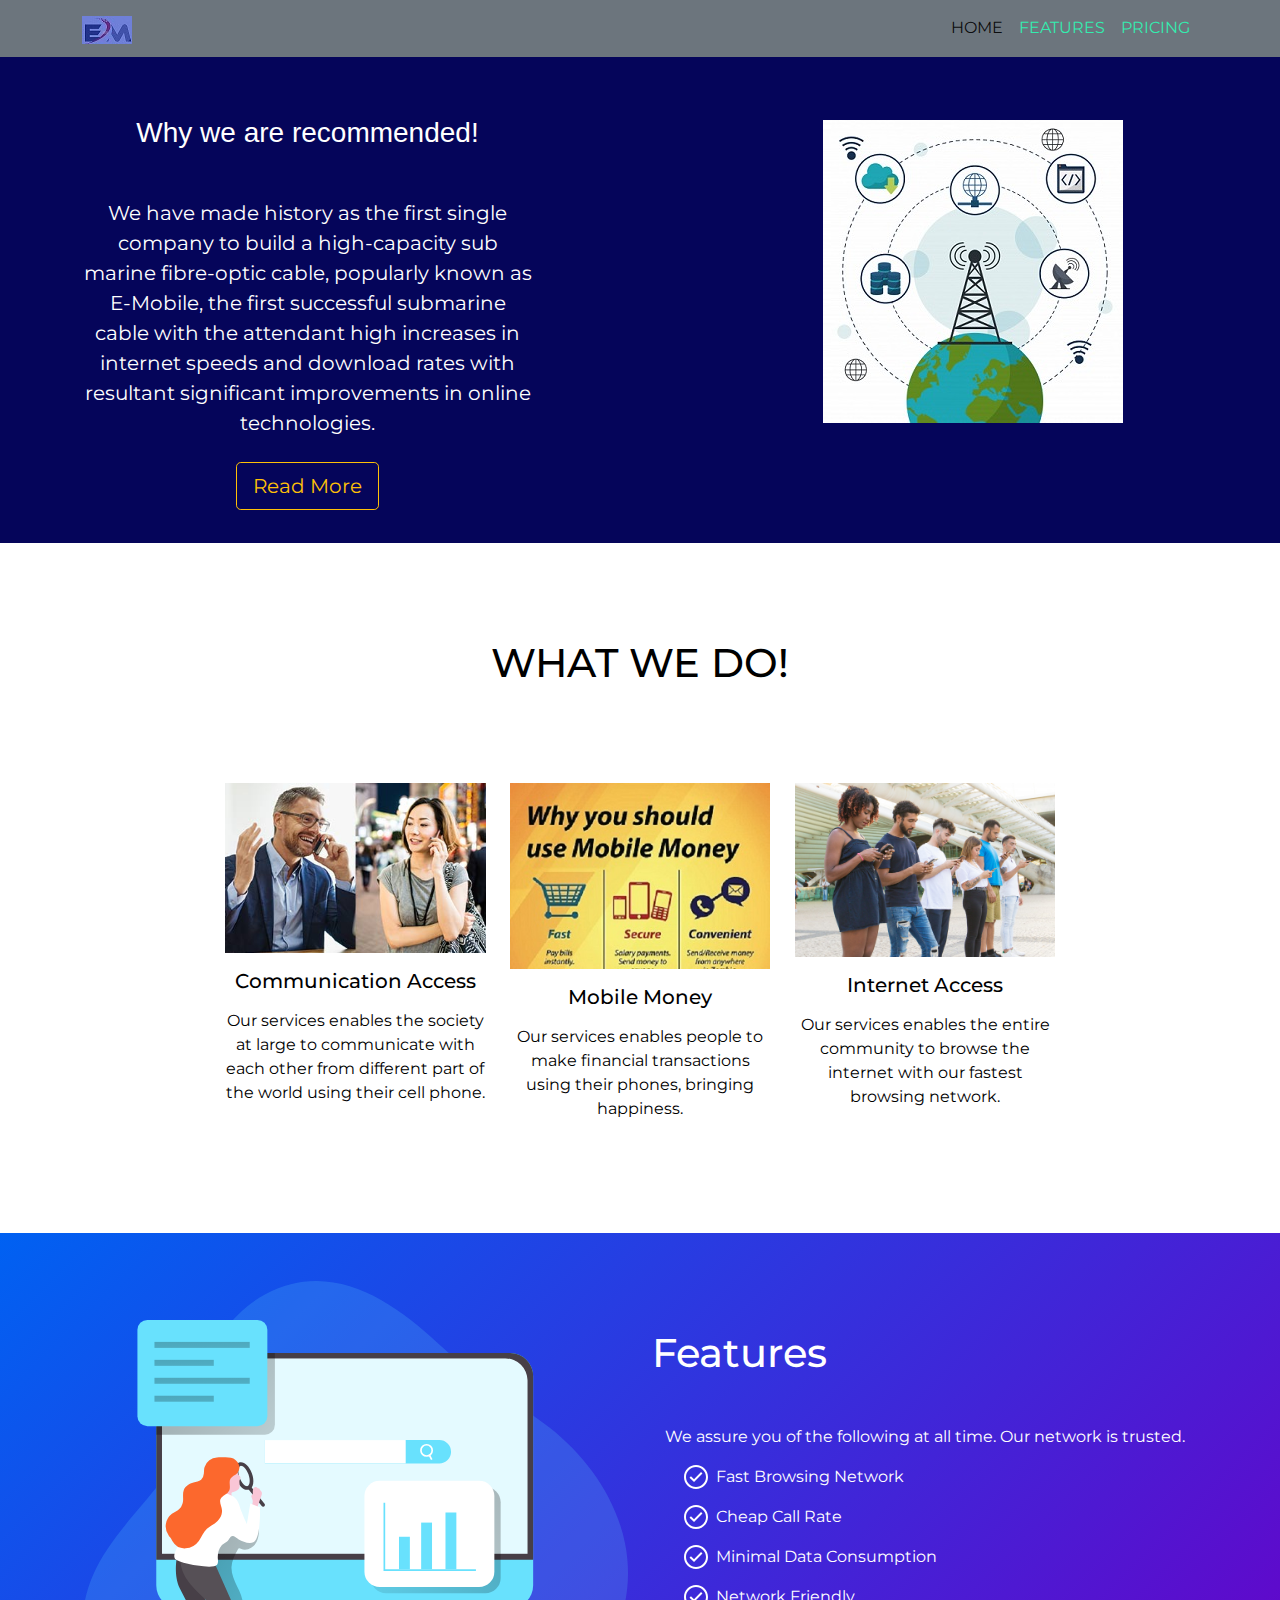
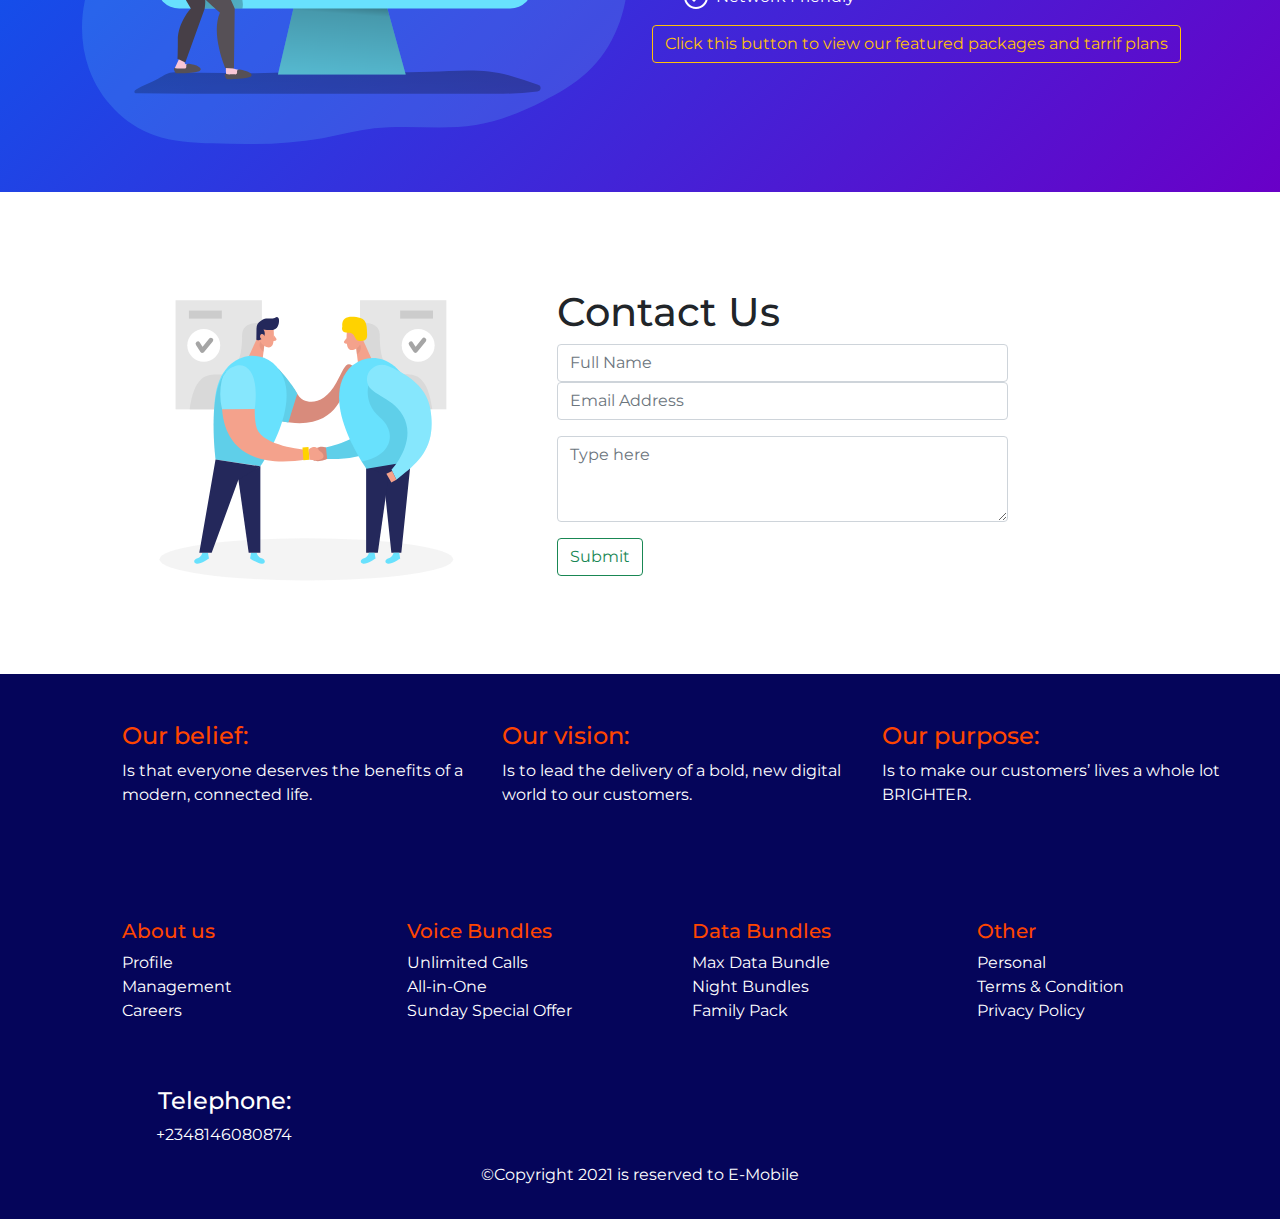
<file: index.html>
<!DOCTYPE html>
<html lang="en">

<head>
    <meta charset="UTF-8">
    <meta http-equiv="X-UA-Compatible" content="IE=edge">
    <meta name="viewport" content="width=device-width, initial-scale=1.0">
    <title>E-Mobile | Home</title>
    <link rel="stylesheet" href="css/bootstrap.min.css">
    <link rel="stylesheet" href="css/style.css"
</head>

<body>

    <!--Navbar-->
    <nav class="navbar navbar-expand-lg navbar-light bg-secondary text-primary fixed-top">
        <div class="container">
            <a class="navbar-brand" href="index.html"><img src="img/my-logo-2.jpg" alt="logo"></a>
            <button class="navbar-toggler" type="button" data-bs-toggle="collapse" data-bs-target="#navbarNav"
                aria-controls="navbarNav" aria-expanded="false" aria-label="Toggle navigation">
                <span class="navbar-toggler-icon"></span>
            </button>
            <div class="collapse navbar-collapse justify-content-end" id="navbarNav">
                <ul class="navbar-nav">
                    <li class="nav-items">
                        <a class="nav-link active" aria-current="page" href="index.html">HOME</a>
                    </li>
                    <li class="nav-item">
                        <a class="nav-link" href="feature.html">FEATURES</a>
                    </li>
                    <li class="nav-item">
                        <a class="nav-link" href="pricing.html">PRICING</a>
                    </li>
                </ul>
            </div>
        </div>
    </nav>

    <!--Header-->
    <header class="grad page-header">
        <div class="container pb-2">
            <div class="row  justify-content-between d-flex mb-3 text-center">
                <div class="col-md-5 pt-5">
                    <h3 class="my-5">Why we are recommended!</h3>
                    <p class="my-4">We have made history as the first single company to build a high-capacity sub marine fibre-optic
                        cable, popularly known as E-Mobile, the first successful submarine cable with the attendant high increases in internet speeds and download rates with
                        resultant significant improvements in online technologies.
                    </p>
                    <button class="btn btn-outline-warning btn btn-lg" type="button">Read More</button>
                </div>
                <div class="col-md-5 my-5">
                    <img src="img/band.jpg" alt="lady-image" class="img-fluid my-5 pt-4">
                </div>
            </div>
        </div>
    </header>

    <!--Feature-->
    
    <header class="feature">
        <div class="container">
            <div class="row my-5 justify-content-center text-center">
                <h1 class="my-5">WHAT WE DO!</h1>
                <div class="col-md-3 my-5">
                    <img src="img/call.jpg" alt="calling" class="img-fluid">
                    <h5 class="my-3">Communication Access</h5>
                    <p class="my-3">
                        Our services enables the society at large to communicate with each other from different part of the world using their cell phone.
                    </p>
                </div>


                <div class="col-md-3 my-5">
                    <img src="img/Mobile-Money.jpg" alt="mobile-money" class="img-fluid">
                    <h5 class="my-3">Mobile Money</h5>
                    <p class=""> Our services enables people to make financial transactions using their phones, bringing happiness.</p>
                </div>

                <div class="col-md-3 my-5">
                    <img src="img/browsing.jpg" alt="browsing" class="img-fluid">
                    <h5 class="my-3">Internet Access</h5>
                    <p class="my-3"> Our services enables the entire community to browse the internet with our fastest browsing network.</p>
                </div>
            </div>
        </div>
    </header>

    <!--Feature-list-->
    <header class="feature gradient">
        <div class="container">
            <div class="row">
                <div class="col-md-6 my-5">
                    <img src="img/seo_monochromatic.svg" alt="seo-pix">
                </div>
                <div class="col-md-6 my-5">
                    <h1 class="my-5">Features</h1>
                    <p class="black">We assure you of the following at all time. Our network is trusted.</p>
                    <ul>
                        <li>Fast Browsing Network</li>
                        <li>Cheap Call Rate</li>
                        <li>Minimal Data Consumption</li>
                        <li>Network Friendly</li>
                    </ul>
                    <a href="feature.html"><button class="btn btn-outline-warning" type="button">Click this button to
                            view our featured packages and tarrif plans</button></a>
                </div>
            </div>
        </div>
    </header>

    <!--contact-->
    <section class="contact">
        <div class="container">
            <div class="row my-5">
                <div class="col-md-5 my-4"><img src="img/handshake.svg" alt="handshake"></div>
                <div class="col-md-5 my-5">
                    <h1>Contact Us</h1>
                    <div class="mb-3">

                        <input type="email" class="form-control" id="exampleFormControlInput1" placeholder="Full Name">
                        <input type="email" class="form-control" id="exampleFormControlInput1"
                            placeholder="Email Address">
                    </div>
                    <div class="mb-3">
                        <textarea class="form-control" id="exampleFormControlTextarea1" placeholder="Type here"
                            rows="3"></textarea>

                    </div>
                    <button type="button" class="btn btn-outline-success">Submit</button>
                </div>
            </div>
        </div>
        </svg>
    </section>

    <!--Footer-->
    <header class="footer">
        <div class="container pb-10">
            <div class="row">
                <div class="col-md-4 my-5">
                    <h4>Our belief:</h4>
                    <p>Is that everyone deserves the benefits of a modern, connected life.</p>
                </div>
                <div class="col-md-4 my-5">
                    <h4>Our vision:</h4>
                    <p>Is to lead the delivery of a bold, new digital world to our customers.</p>
                </div>
                <div class="col-md-4 my-5">
                    <h4>Our purpose:</h4>
                    <p>Is to make our customers’ lives a whole lot BRIGHTER.</p>
                </div>
            </div>
        </div>
    </header>

    <!--footer-content-->
    <footer class="footer-content">
        <div class="container pb-20">
            <div class="row">
                <div class="col-md-3">
                    <h5>About us</h5>
                    <p>Profile</p>
                    <p>Management</p>
                    <p>Careers</p>
                </div>
                <div class="col-md-3">
                    <h5>Voice Bundles</h5>
                    <p>Unlimited Calls</p>
                    <p>All-in-One</p>
                    <p>Sunday Special Offer</p>
                </div>
                <div class="col-md-3">
                    <h5>Data Bundles</h5>
                    <p>Max Data Bundle</p>
                    <p>Night Bundles</p>
                    <p>Family Pack</p>
                </div>
                <div class="col-md-3">
                    <h5>Other</h5>
                    <p>Personal</p>
                    <p>Terms & Condition</p>
                    <p>Privacy Policy</p>
                </div>
            </div>
        </div>
    </footer>

    <!--footer-copy-->
    <footer class="footer-copy phone">
        <div class="col-md-4 my-3">
            <h4>Telephone:</h4>
            <p>+2348146080874</p>
        </div>
        <p>©Copyright 2021 is reserved to E-Mobile</p>
    </footer>
    <script src="js/bootstrap.min.js"></script>
</body>

</html>
</file>
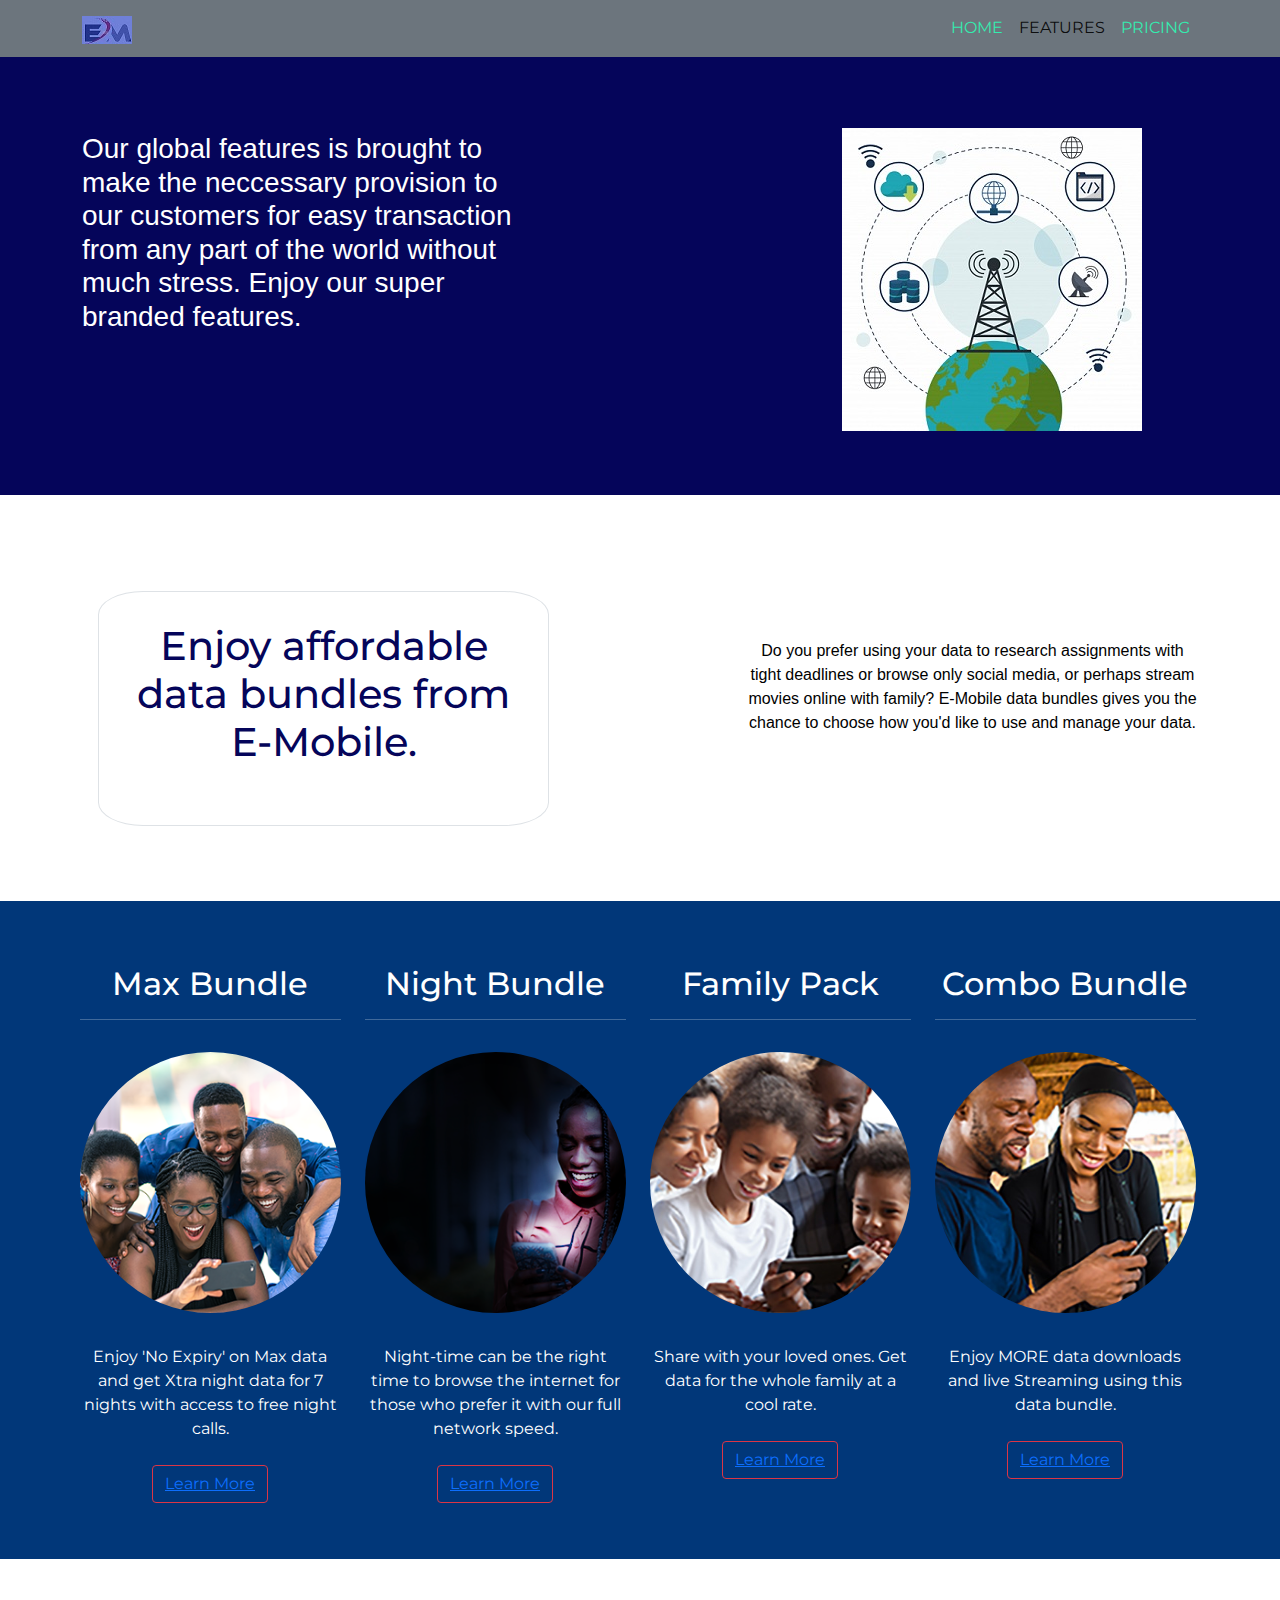
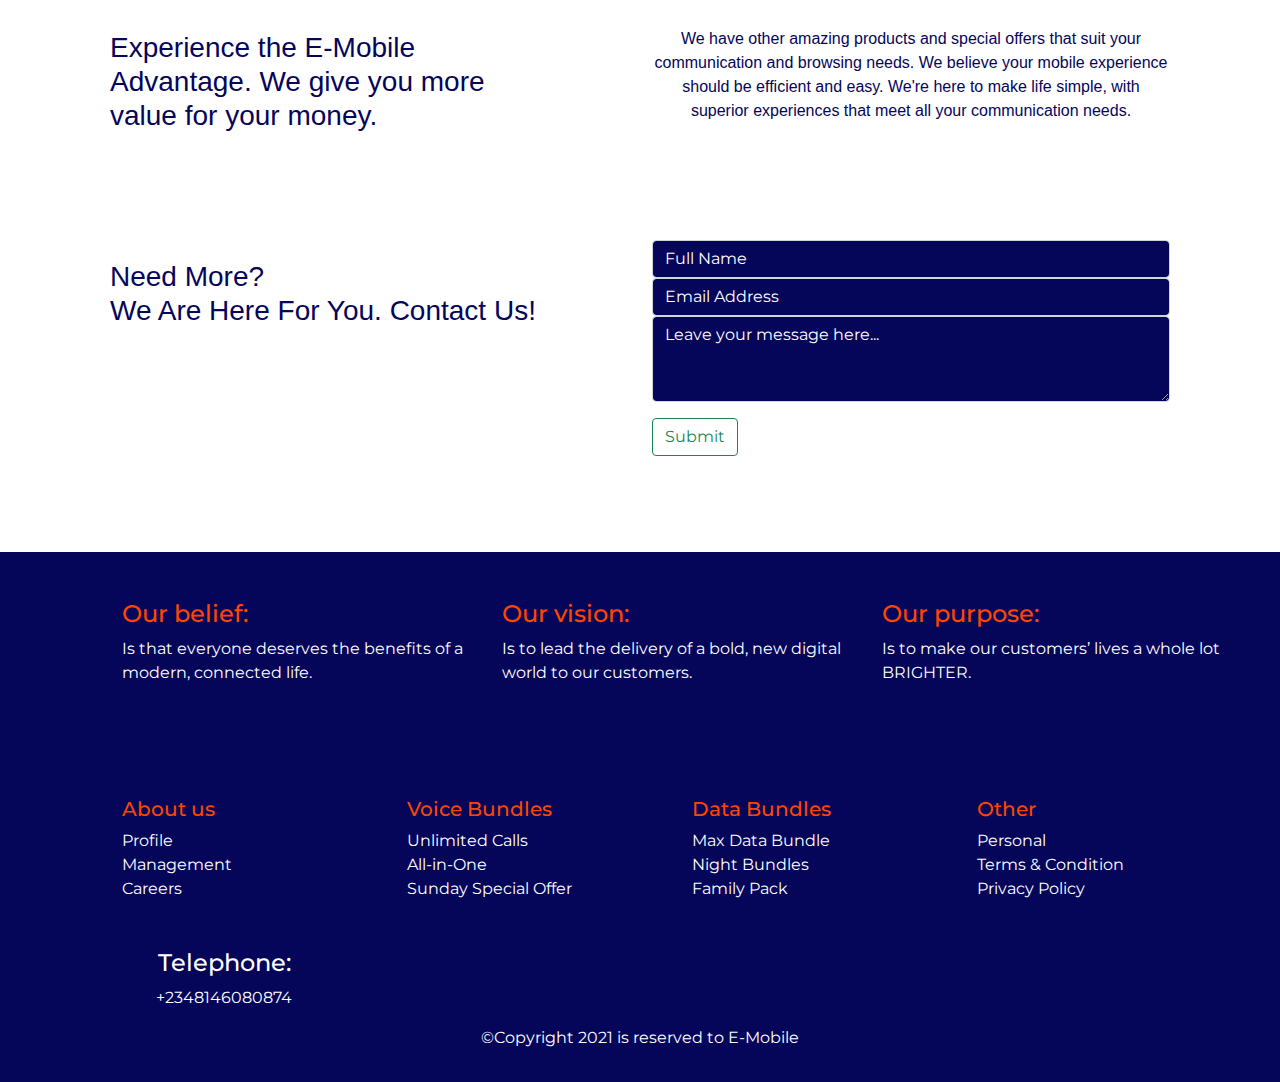
<file: feature.html>
<!DOCTYPE html>
<html lang="en">

<head>
    <meta charset="UTF-8">
    <meta http-equiv="X-UA-Compatible" content="IE=edge">
    <meta name="viewport" content="width=device-width, initial-scale=1.0">
    <title>E-Mobile | Features</title>
    <link rel="stylesheet" href="css/bootstrap.min.css">
    <link rel="stylesheet" href="css/style.css">
</head>

<body>
    <!--navbar-->
    <nav class="navbar navbar-expand-lg navbar-light bg-secondary text-primary fixed-top">
        <div class="container">
            <a class="navbar-brand" href="index.html"><img src="img/my-logo-2.jpg" alt="logo"></a>
            <button class="navbar-toggler" type="button" data-bs-toggle="collapse" data-bs-target="#navbarNav"
                aria-controls="navbarNav" aria-expanded="false" aria-label="Toggle navigation">
                <span class="navbar-toggler-icon"></span>
            </button>
            <div class="collapse navbar-collapse justify-content-end" id="navbarNav">
                <ul class="navbar-nav">
                    <li class="nav-items">
                        <a class="nav-link" aria-current="page" href="index.html">HOME</a>
                    </li>
                    <li class="nav-item">
                        <a class="nav-link active" href="feature.html">FEATURES</a>
                    </li>
                    <li class="nav-item">
                        <a class="nav-link" href="pricing.html">PRICING</a>
                    </li>
                </ul>
            </div>
        </div>
    </nav>

    <!--start-->
    <header class="start">
        <div class="container">
            <div class="row my-5 d-flex justify-content-between">
                <div class="col-md-5 my-3">
                    <h3 class="my-5">Our global features is brought to make the neccessary provision to our customers for easy transaction from any part of the world without much stress. Enjoy our super branded features.</h3>
                </div>
                <div class="col-md-4 my-3">
                    <img src="img/band.jpg" alt="lady-image" class="img-fluid my-5 pt-3">
                </div>
            </div>
        </div>
    </header>

    <!--data-header1-->
    <header class="data-header1">
        <div class="container">
            <div class="row d-flex justify-content-between my-5">
                <div class="col-md-5 mx-3 my-5">
                    <h1 class="border text-center">Enjoy affordable data bundles from E-Mobile.
                    </h1>
                </div>
                <div class="col-md-5 my-5">
                    <p class="my-5">Do you prefer using your data to research assignments with tight deadlines or browse only social
                        media, or perhaps stream movies online with family? E-Mobile data bundles gives you the chance
                        to choose how you'd like to use and manage your data.
                    </p>
                </div>
            </div>
        </div>
    </header>

    <!--data-list-->
    <section class="data-list">
        <div class="container">
            <div class="row class my-5">
                <div class="col-md-3 my-5 text-center">
                    <h2 class="my-3">Max Bundle <hr class="line text-center"></h2>
                    <a href="pricing.html"><img src="img/1.png" alt="max" class="img-fluid my-3"></a>
                    <p class="my-3">Enjoy 'No Expiry' on Max data and get Xtra night data for 7 nights with access to free night calls.</p>
                    <button type="button" class="btn btn-outline-danger my-2"><a href="pricing.html">Learn More</a></button>
                </div>

                <div class="col-md-3 my-5 text-center">
                    <h2 class="my-3">Night Bundle<hr class="line"></h2>
                    <a href="pricing.html"><img src="img/2.png" alt="night" class="img-fluid my-3"></a>
                    <p class=my-3>Night-time can be the right time to browse the internet for those who prefer it with our full network speed.</p>
                    <button type="button" class="btn btn-outline-danger my-2"><a href="pricing.html">Learn More</a></button>
                </div>

                <div class="col-md-3 my-5 text-center">
                    <h2 class="my-3">Family Pack<hr class="line"></h2>
                    <a href="pricing.html"><img src="img/3.jpg" alt="family" class="img-fluid my-3"></a>
                    <p class="my-3">Share with your loved ones. Get data for the whole family at a cool rate.</p>
                    <button type="button" class="btn btn-outline-danger my-2"><a href="pricing.html">Learn More</a></button>
                </div>

                <div class="col-md-3 my-5 text-center">
                    <h2 class="my-3">Combo Bundle<hr class="line"></h2>
                    <a href="pricing.html"><img src="img/4.jpg" alt="combo" class="img-fluid my-3"></a>
                    <p class="my-3">Enjoy MORE data downloads and live Streaming using this data bundle.</p>
                    <button type="button" class="btn btn-outline-danger text-primary my-2"><a href="pricing.html">Learn More</a></button>
                </div>
            </div>
        </div>
    </section>

    <!--data-foot-->
    <section class="data-foot">
        <div class="container">
            <div class="row g-20 d-flex justify-content-between mx-3">
                <div class="col-md-5 my-1">
                    <h3>Experience the E-Mobile Advantage. We give you more value for your money.</h3>
                </div>
                <div class="col-md-6">
                    <p>We have other amazing products and special offers that suit your communication and browsing
                        needs. We believe your mobile experience should be efficient and easy. We're here to make life
                        simple, with superior experiences that meet all your communication needs.</p>
                </div>
            </div>
        </div>
    </section>
    <section class="need-more">
        <div class="container">
            <div class="row d-flex justify-content-between mx-3 my-5">
                <div class="col-md-6 my-5">
                    <h3>Need More?<br>We Are Here For You. Contact Us!</h3>
                </div>
                <div class="col-md-6 my-5">
                    <input type="email" class="form-control" id="exampleFormControlInput1" placeholder="Full Name">
                    <input type="email" class="form-control" id="exampleFormControlInput1" placeholder="Email Address">
                    <textarea class="form-control" id="exampleFormControlTextarea1" placeholder="Leave your message here..."
                        rows="3"></textarea>
                    <button type="button" class="btn btn-outline-success">Submit</button>
                </div>
            </div>
        </div>
    </section>

    <!--Footer-->
    <header class="footer">
        <div class="container pb-10">
            <div class="row">
                <div class="col-md-4 my-5">
                    <h4>Our belief:</h4>
                    <p>Is that everyone deserves the benefits of a modern, connected life.</p>
                </div>
                <div class="col-md-4 my-5">
                    <h4>Our vision:</h4>
                    <p>Is to lead the delivery of a bold, new digital world to our customers.</p>
                </div>
                <div class="col-md-4 my-5">
                    <h4>Our purpose:</h4>
                    <p>Is to make our customers’ lives a whole lot BRIGHTER.</p>
                </div>
            </div>
        </div>
    </header>

    <!--footer-content-->
    <footer class="footer-content">
        <div class="container">
            <div class="row d-flex justify-content-between">
                <div class="col-md-3">
                    <h5>About us</h5>
                    <p>Profile</p>
                    <p>Management</p>
                    <p>Careers</p>
                </div>
                <div class="col-md-3">
                    <h5>Voice Bundles</h5>
                    <p>Unlimited Calls</p>
                    <p>All-in-One</p>
                    <p>Sunday Special Offer</p>
                </div>
                <div class="col-md-3">
                    <h5>Data Bundles</h5>
                    <p>Max Data Bundle</p>
                    <p>Night Bundles</p>
                    <p>Family Pack</p>
                </div>
                <div class="col-md-3">
                    <h5>Other</h5>
                    <p>Personal</p>
                    <p>Terms & Condition</p>
                    <p>Privacy Policy</p>
                </div>
            </div>
        </div>
    </footer>

    <!--<section class="icon">
        <div class="row">
            <div class="col-md-4">
                <i class="fab fa-facebook-square"></i>
                <i class="fab fa-instagram-square"></i>
                <i class="fab fa-twitter-square"></i>
                <i class="fab fa-youtube-square"></i>
                <i class="fab fa-telegram"></i>
            </div>
        </div>
    </section>-->
    <!--footer-copy-->
    <footer class="footer-copy phone">
        <div class="col-md-4">
            <h4>Telephone:</h4>
            <p>+2348146080874</p>
        </div>
        <p>©Copyright 2021 is reserved to E-Mobile</p>
    </footer>
    <script src="js/bootstrap.min.js"></script>
</body>

</html>
</file>
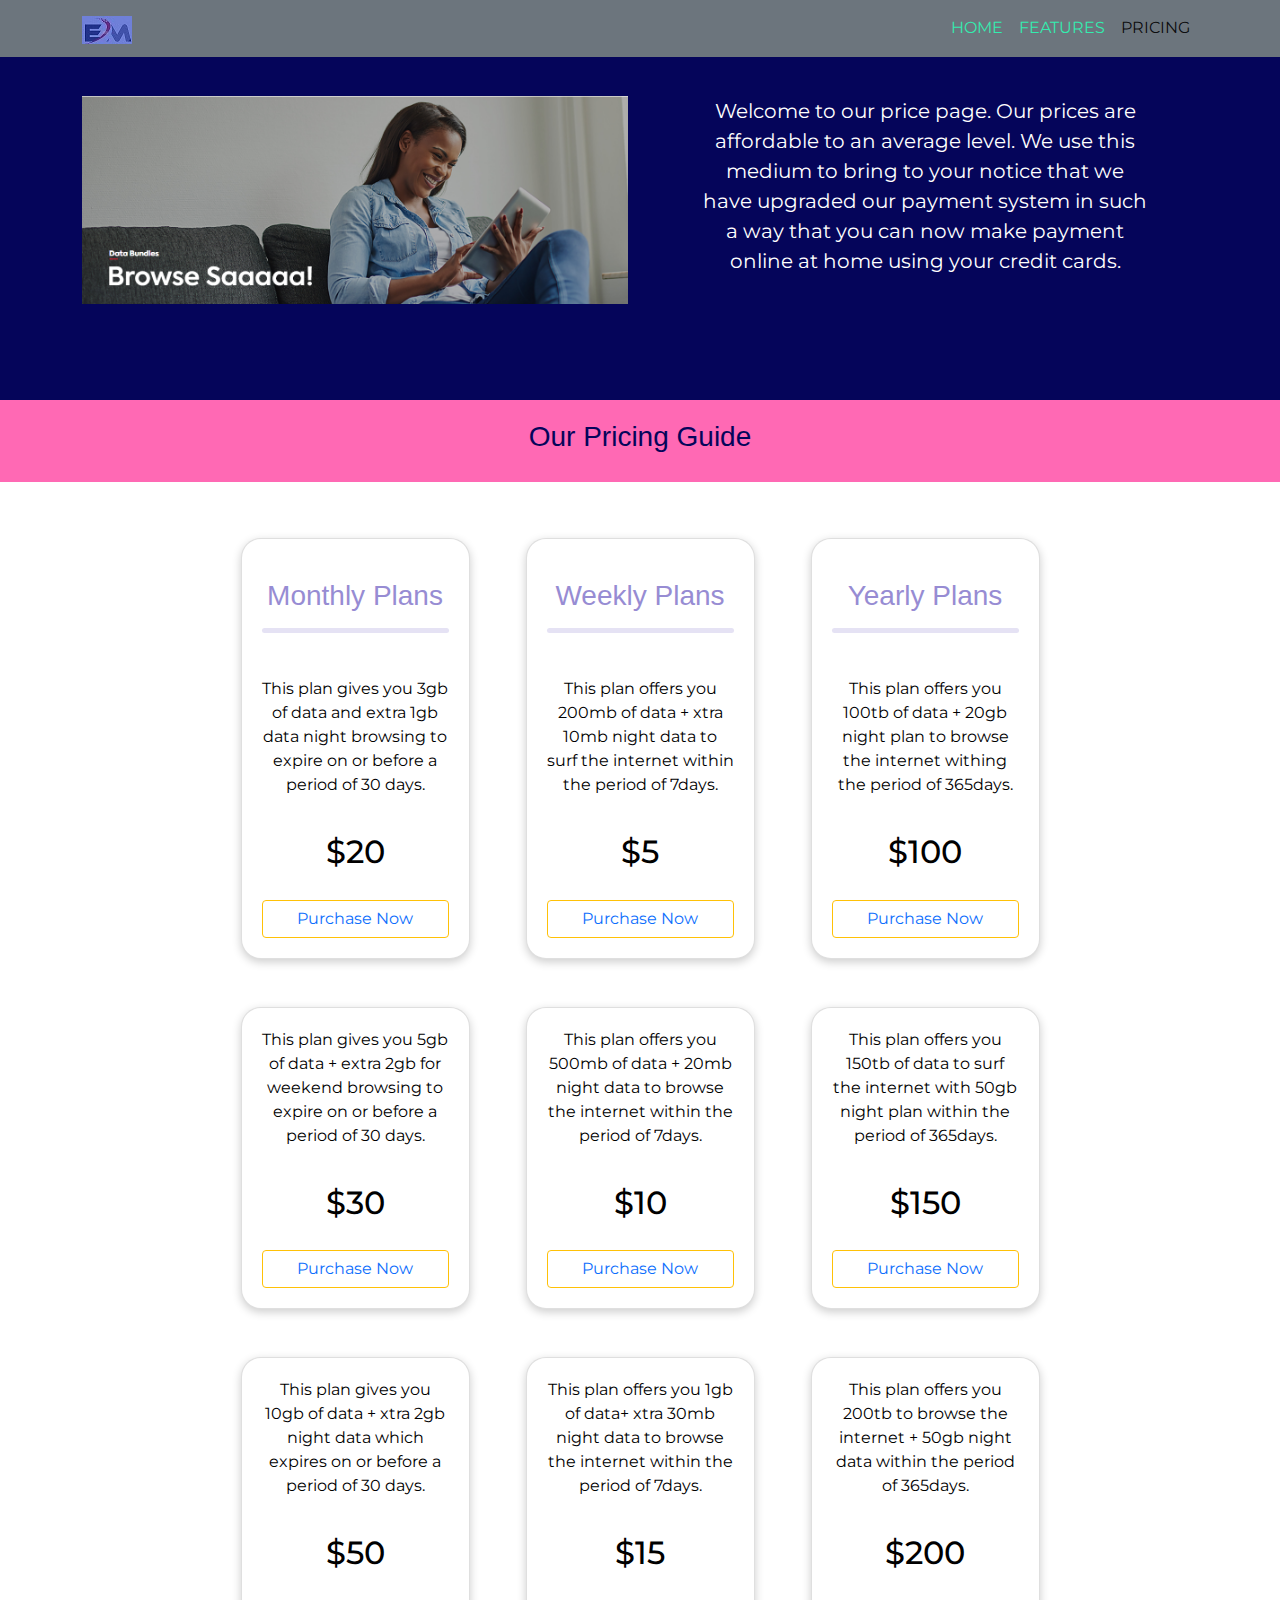
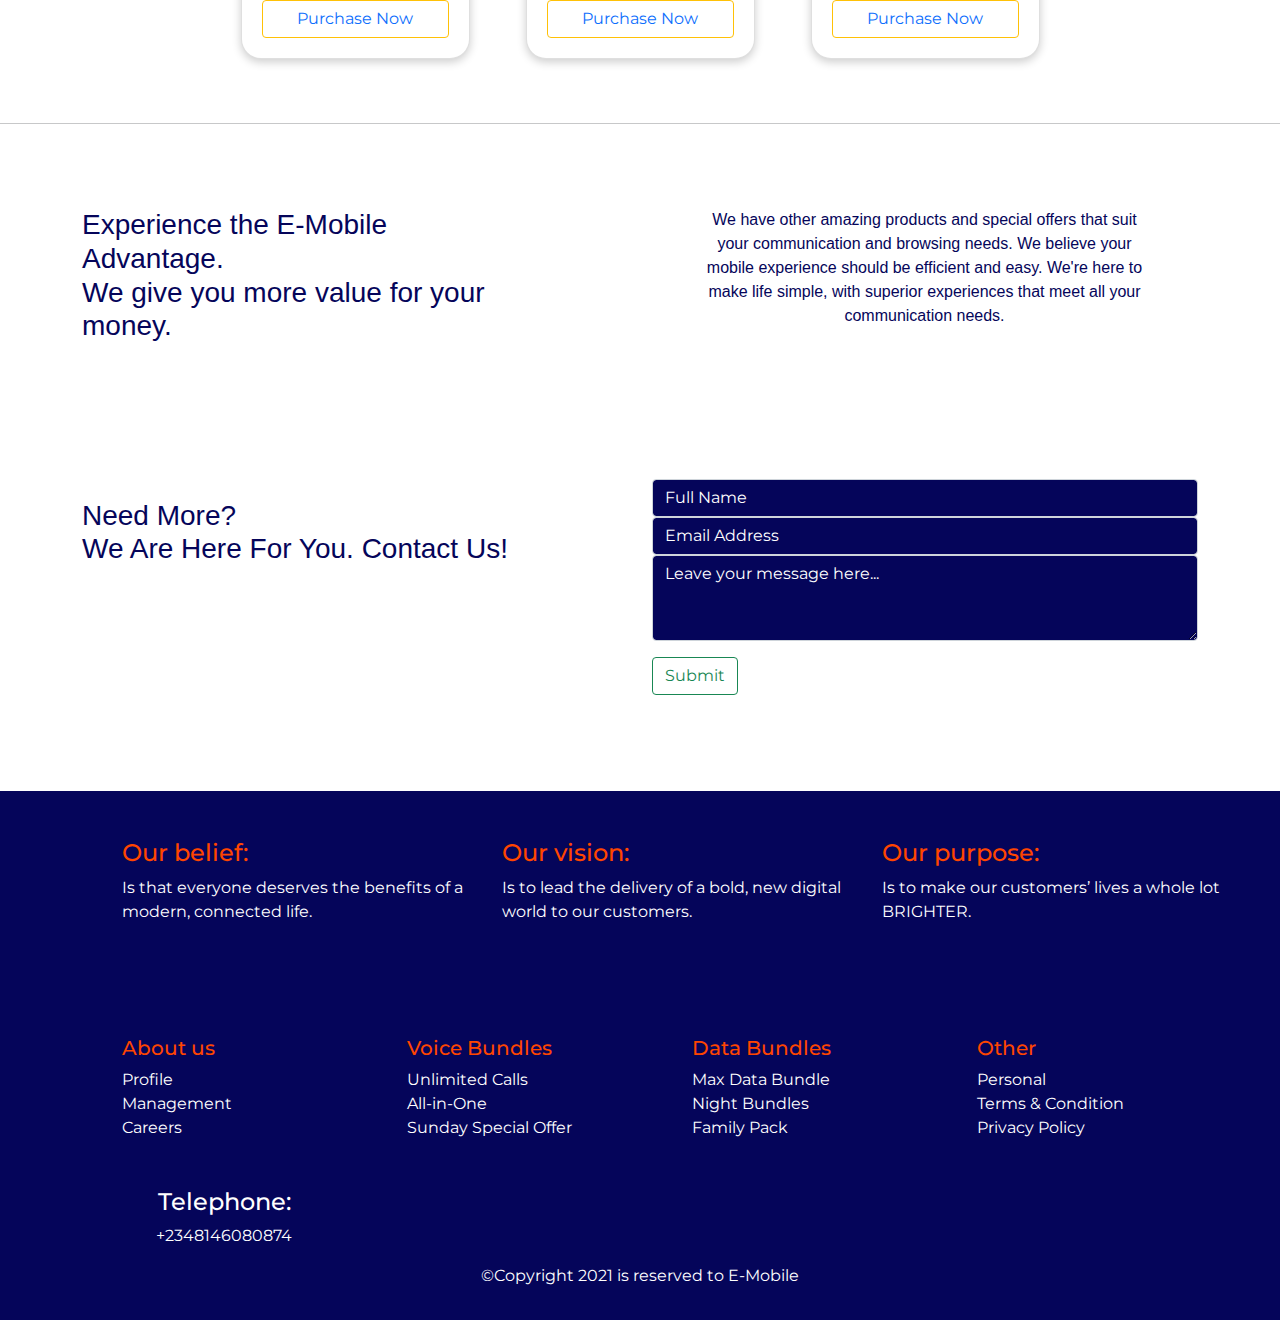
<file: pricing.html>
<!DOCTYPE html>
<html lang="en">

<head>
    <meta charset="UTF-8">
    <meta http-equiv="X-UA-Compatible" content="IE=edge">
    <meta name="viewport" content="width=device-width, initial-scale=1.0">
    <title>E-Mobile | Pricing</title>
    <link rel="stylesheet" href="css/bootstrap.min.css">
    <link rel="stylesheet" href="css/style.css">
</head>

<body>
    <!--navbar-->
    <nav class="navbar navbar-expand-lg navbar-light bg-secondary text-primary fixed-top">
        <div class="container">
            <a class="navbar-brand" href="index.html"><img src="img/my-logo-2.jpg" alt="logo"></a>
            <button class="navbar-toggler" type="button" data-bs-toggle="collapse" data-bs-target="#navbarNav"
                aria-controls="navbarNav" aria-expanded="false" aria-label="Toggle navigation">
                <span class="navbar-toggler-icon"></span>
            </button>
            <div class="collapse navbar-collapse justify-content-end" id="navbarNav">
                <ul class="navbar-nav">
                    <li class="nav-items">
                        <a class="nav-link" aria-current="page" href="index.html">HOME</a>
                    </li>
                    <li class="nav-item">
                        <a class="nav-link" href="feature.html">FEATURES</a>
                    </li>
                    <li class="nav-item">
                        <a class="nav-link active" href="pricing.html">PRICING</a>
                    </li>
                </ul>
            </div>
        </div>
    </nav>

    <!--page-header-->
    <header class="page-header">
        <div class="container">
            <div class="row d-flex justify-content-between">
                <div class="col-md-6 my-5">
                    <img src="img/browse.PNG" alt="browse" class="img-fluid my-5">
                </div>
                <div class="col-md-6 my-5">
                    <p class="my-5 mx-5">Welcome to our price page. Our prices are affordable to an average level. We use this medium
                        to bring to your notice that we have upgraded our payment system in such a way that you can now
                        make payment online at home using your credit cards.</p>
                </div>
            </div>
        </div>
    </header>
    <section class="pricing-guide">
        <h3>Our Pricing Guide</h3>
        <h3></h3>
    </section>

    <!--plans-->
    <section class="prices">
        <div class="container">
            <div class="row justify-content-center">
                <div class="col-md-3">
                    <div class="atm mx-3 my-5 card">
                        <h3>Monthly Plans<hr class="line"></h3>
                        <p>This plan gives you 3gb of data and extra 1gb data night browsing to expire on or before a period of 30
                            days.
                        </p>
                        <p class="h2">$20</p>
                        <button class="btn btn-outline-warning text-primary">Purchase Now</button>
                    </div>

                    <div class="atm mx-3 my-5 card">

                        <p>This plan gives you 5gb of data + extra 2gb for weekend browsing to expire on or before a period of 30
                            days.</p>
                        <p class="h2">$30</p>
                        <button class="btn btn-outline-warning text-primary">Purchase Now</button>
                    </div>

                    <div class="atm mx-3 my-5 card">

                        <p>This plan gives you 10gb of data + xtra 2gb night data which expires on or before a period of
                            30 days.</p>
                        <p class="h2">$50</p>
                        <button class="btn btn-outline-warning text-primary">Purchase Now</button>
                    </div>
                </div>

                <div class="col-md-3">
                    <div class="atm mx-3 my-5 card">
                        <h3>Weekly Plans<hr class="line"></h3>
                        <p>This plan offers you 200mb of data + xtra 10mb night data to surf the internet within the period of 7days.</p>
                        <p class="h2">$5</p>
                        <button class="btn btn-outline-warning text-primary">Purchase Now</button>
                    </div>

                    <div class="atm mx-3 my-5 card">
                        <p>This plan offers you 500mb of data + 20mb night data to browse the internet within the period of 7days.</p>
                        <p class="h2">$10</p>
                        <button class="btn btn-outline-warning text-primary">Purchase Now</button>
                    </div>

                    <div class="atm mx-3 my-5 card">
                        <p>This plan offers you 1gb  of data+ xtra 30mb night data to browse the internet within the period of 7days.</p>
                        <p class="h2">$15</p>
                        <button class="btn btn-outline-warning text-primary">Purchase Now</button>
                    </div>

                </div>
                <div class="col-md-3">
                    <div class="atm mx-3 my-5 card">
                    <h3>Yearly Plans<hr class="line"></h3>
                    <p>This plan offers you 100tb of data + 20gb night plan to browse the internet withing the period of 365days.</p>
                    <p class="h2">$100</p>
                    <button class="btn btn-outline-warning text-primary">Purchase Now</button>
                </div>

                <div class="atm mx-3 my-5 card">
                    <p>This plan offers you 150tb of data to surf the internet with 50gb night plan within the period of 365days.</p>
                    <p class="h2">$150</p>
                    <button class="btn btn-outline-warning text-primary">Purchase Now</button>
                </div>

                <div class="atm mx-3 my-5 card">
                    <p >This plan offers you 200tb to browse the internet + 50gb night data within the period of 365days.</p>
                    <p class="h2">$200</p>
                    <button class="btn btn-outline-warning text-primary">Purchase Now</button>
                </div>
                </div>
            </div>
        </div>
        </div>
    </section><hr>
    <section class="data-foot">
        <div class="container">
            <div class="row g-20 d-flex justify-content-between">
                <div class="col-md-5 my-5">
                    <h3>Experience the E-Mobile Advantage.<br>We give you more value for your money.</h3>
                </div>
                <div class="col-md-5 justify-content-center mx-5 my-5">
                    <p>We have other amazing products and special offers that suit your communication and browsing
                        needs. We believe your mobile experience should be efficient and easy. We're here to make life
                        simple, with superior experiences that meet all your communication needs.</p>
                </div>
            </div>
        </div>
    </section>
    
    <!--need-more-->
    <section class="need-more">
        <div class="container">
            <div class="row d-flex justify-content-between">
                <div class="col-md-6 my-5">
                    <h3>Need More?<br>We Are Here For You. Contact Us!</h3>
                </div>
                <div class="col-md-6 my-5">
                    <input type="email" class="form-control" id="exampleFormControlInput1" placeholder="Full Name">
                    <input type="email" class="form-control" id="exampleFormControlInput1" placeholder="Email Address">
                    <textarea class="form-control" id="exampleFormControlTextarea1" placeholder="Leave your message here..."
                        rows="3"></textarea>
                    <button type="button" class="btn btn-outline-success">Submit</button>
                </div>
            </div>
        </div>
    </section>

    <!--Footer-->
    <header class="footer">
        <div class="container pb-10">
            <div class="row">
                <div class="col-md-4 my-5">
                    <h4>Our belief:</h4>
                    <p>Is that everyone deserves the benefits of a modern, connected life.</p>
                </div>
                <div class="col-md-4 my-5">
                    <h4>Our vision:</h4>
                    <p>Is to lead the delivery of a bold, new digital world to our customers.</p>
                </div>
                <div class="col-md-4 my-5">
                    <h4>Our purpose:</h4>
                    <p>Is to make our customers’ lives a whole lot BRIGHTER.</p>
                </div>
            </div>
        </div>
    </header>

    <!--footer-content-->
    <footer class="footer-content">
        <div class="container pb-20">
            <div class="row">
                <div class="col-md-3">
                    <h5>About us</h5>
                    <p>Profile</p>
                    <p>Management</p>
                    <p>Careers</p>
                </div>
                <div class="col-md-3">
                    <h5>Voice Bundles</h5>
                    <p>Unlimited Calls</p>
                    <p>All-in-One</p>
                    <p>Sunday Special Offer</p>
                </div>
                <div class="col-md-3">
                    <h5>Data Bundles</h5>
                    <p>Max Data Bundle</p>
                    <p>Night Bundles</p>
                    <p>Family Pack</p>
                </div>
                <div class="col-md-3">
                    <h5>Other</h5>
                    <p>Personal</p>
                    <p>Terms & Condition</p>
                    <p>Privacy Policy</p>
                </div>
            </div>
        </div>
    </footer>

    <!--footer-copy-->
    <footer class="footer-copy phone">
        <div class="col-md-4">
            <h4>Telephone:</h4>
            <p>+2348146080874</p>
        </div>
        <p>©Copyright 2021 is reserved to E-Mobile</p>
    </footer>
    <script src="js/bootstrap.min.js"></script>
</body>

</html>
</file>
<file: css/style.css>
@import url('https://fonts.googleapis.com/css2?family=Montserrat:wght@300&display=swap');

html, body {
    height: 100%;
    font-size: 1rem;
    font-family: 'Montserrat', sans-serif;
}

.gradient{
    background: rgb(0, 97, 242);
    background: linear-gradient(135deg, rgba(0, 97, 242, 1) 0%, rgba(105, 0, 199, 1) 100%);
}

.page-header{
    color: #fff;
    margin-top: 4rem;
    font-size: 1.25rem;
}

.feature {
    color: #fff;
    
}

.feature ul{
    list-style-type: none;
    padding-left: 2rem;
}

.feature ul li {
    background-image: url(../img/check.svg);
    background-repeat: no-repeat;
    padding-left: 2rem;
    line-height: 1.5rem;
    margin-bottom: 1rem;
}

.icon {
    color: #fff;
    height: 5rem;
    width: 5rem;
    font-size: 1.75rem;
    border-radius: 100%;
    align-items: center;
    justify-content: center;
    display: inline-flex;
}

.gallery{
    background-color: whitesmoke;
}

.gallery img {
    border-radius: 5%;
}

.services {
    color: #fff;

}

footer {
    color: #fff;
    font-size: 1rem;
    margin: 0;
    padding: 1rem;
}

footer a{
    text-decoration: none;
    color: #fff;
}

.feature {
    color: #000;
}

.navbar-light .navbar-nav .nav-link{
    color: rgb(52, 236, 175);
}

.feature p, h5{
    color:#000;
}

.feature .black{
    color: #fff;
}

.col-md-6 h1, p, ul{
    color: #fff;
}

.footer{
    background: rgb(5, 5, 90);
    padding-left: 5rem;
    margin-top: 3rem;
}

.footer h4{
    color: orangered;
}

.footer p{
    color: #fff;
    text-align: left;
}

.footer-content h5{
    color: orangered;
}

.footer-content p{
    color: #fff;
    padding: 0;
    margin: 0;
    text-align: left;
}

.footer-content{
    background: rgb(5, 5, 90);
    padding-left: 6rem;
    padding-top: 3rem;
}

.footer-copy{
    background:rgb(5, 5, 90);
    text-align: center;
    padding-top: 2rem;
}

.footer-copy p, h4{
    color: #fff;
}

.phone h6{
    text-align: left;
    padding-left: 3rem;
}

.start{
    background: rgb(5, 5, 90);
}

.start h3{
    color: #fff;
}

.data-header h3,p{
    color: black;
}

.data-list{
    background: #013779;
    padding: 0 40px 0 35px;
    justify-content: center;
}

.data-list img{
    border-radius: 50%;
}

.data-list h2{
    text-align: center;
    color: #fff;
}


.data-list p{
    color: #000;
}

.data-list p{
    color: #fff;
}

.data-foot h3{
    color: rgb(5, 5, 90);
}

.data-foot{
    line-height: 1.5;
}

.data-foot p, h3{
    color: rgb(5, 5, 90);
    font-family: axiforma-regular,sans-serif;
    padding-top: 20px;
}

.data-header1 h1{
    color: rgb(5, 5, 90);
}

.data-header1 .border{
    border: black;
    height: 110%;
    border: 30px;
    border-radius: 10%;
    padding: 30px;
}

.data-header1 p{
    color: #000;
    font-family: axiforma-regular,sans-serif;
}

.need-more{
    margin-top: 2rem;
    background: #fff;
}

.need-more h3{
    color: rgb(5, 5, 90);
}

.need-more input{
    background-color: gray;
    color: #fff;
    
}

.need-more .form-control{
    background-color: rgb(5, 5, 90);
    color: #fff;
}

.need-more .form-control::placeholder { 
    color: white; }  /* Microsoft Edge */

.need-more .form{
    color: gray;
}

.need-more .btn{
    margin-top: 1rem;
}

.page-header{
    color: #fff;
    background-color: rgb(5, 5, 90);
    margin:0;
}

.page-header p{
    color: #fff;
    
}

.page-header h3{
    color: #fff;
}

.pricing-guide{
    background-color: hotpink;
    text-align: center;
}


.prices h3{
    color: rgb(151, 140, 211);
}

.prices h3,p{
text-align: center;
}

.prices .atm{
    color: #fff;
    border-radius: 20px;
    text-align: center;
}

.prices .line{
    height: 5px;
    border-radius: 20px;
}

.card {
    background-color: #fff;
    color: #333;
    border-radius: 10px;
    margin: 10px;
    padding: 20px;
    box-shadow: 0 3px 10px rgba(0,0,0,0.2);
    gap: 20px;
}
</file>
